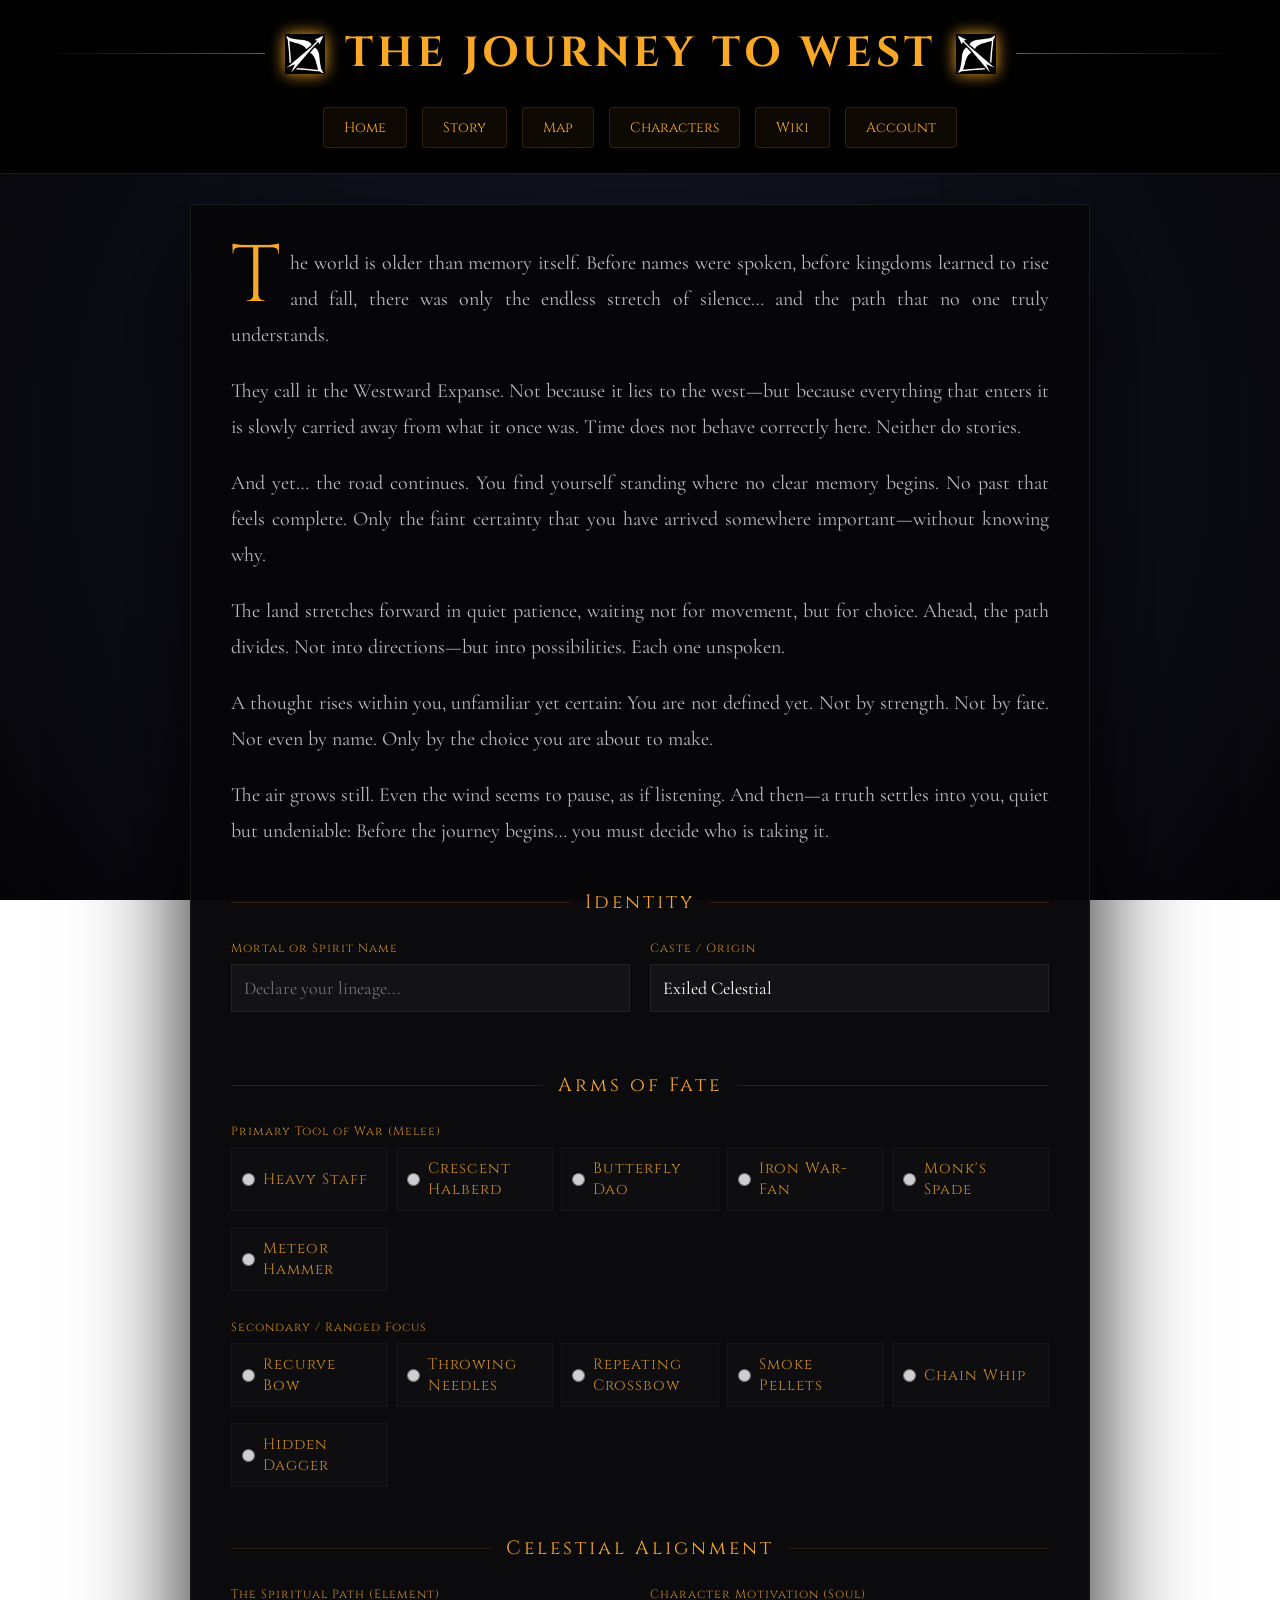
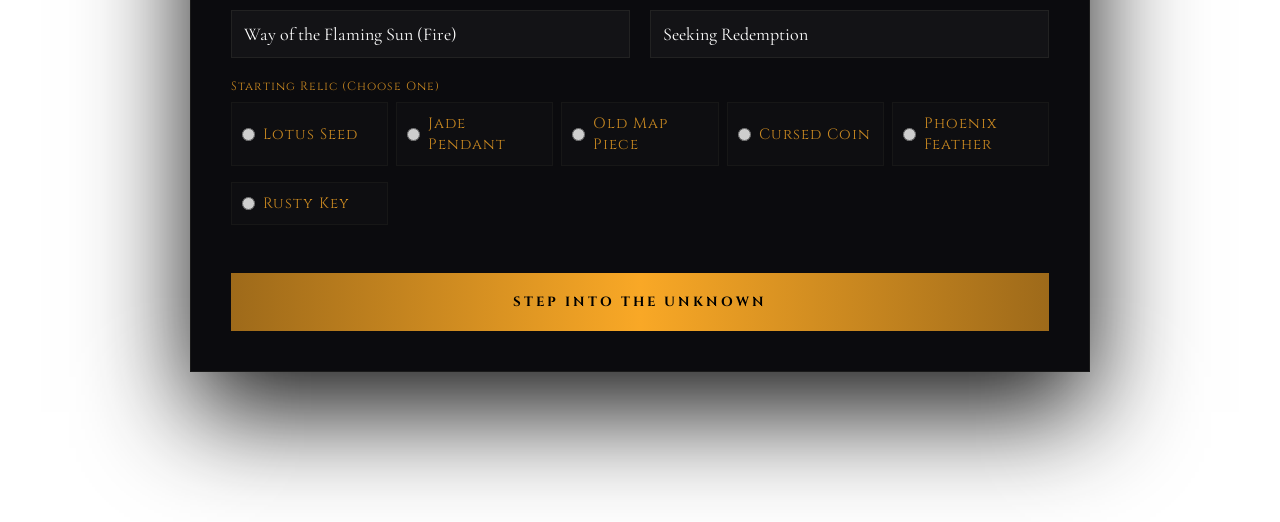
<file: index.html>
<!DOCTYPE html>
<html lang="en">
<head>
  <meta charset="UTF-8">
  <meta name="viewport" content="width=device-width, initial-scale=1.0">
  <title>The Journey To West</title>
  <link href="https://fonts.googleapis.com/css2?family=Cinzel:wght@400;700&family=Cormorant+Garamond:wght@400;600&display=swap" rel="stylesheet">
  <link rel="stylesheet" href="style.css">

</head>
<body>

  <header class="header">
    <div class="title-row">
      <div class="wing left"></div>
      <div class="rpg-icon"><img src="high-left.png"></div>
      <h1 class="main-title">The Journey To West</h1>
      <div class="rpg-icon"><img src="high-right.png"></div>
      <div class="wing right"></div>
    </div>

     <nav class="nav">
      <a href="index.html"><button>Home</button></a>
      <a href="story.html"><button>Story</button></a>
      <a href= "\map.html"><button>Map</button></a>
      <button>Characters</button>
      <a href="wiki.html"><button>Wiki</button></a>  
      <a href="account.html"><button>Account</button></a>
      
    </nav>
  </header>

 <main class="content-panel">
    <div class="story-text">
      <p>The world is older than memory itself. Before names were spoken, before kingdoms learned to rise and fall, there was only the endless stretch of silence… and the path that no one truly understands.</p>
      
      <p>They call it the Westward Expanse. Not because it lies to the west—but because everything that enters it is slowly carried away from what it once was. Time does not behave correctly here. Neither do stories.</p>

      <p>And yet… the road continues. You find yourself standing where no clear memory begins. No past that feels complete. Only the faint certainty that you have arrived somewhere important—without knowing why.</p>

      <p>The land stretches forward in quiet patience, waiting not for movement, but for choice. Ahead, the path divides. Not into directions—but into possibilities. Each one unspoken.</p>

      <p>A thought rises within you, unfamiliar yet certain: You are not defined yet. Not by strength. Not by fate. Not even by name. Only by the choice you are about to make.</p>

      <p>The air grows still. Even the wind seems to pause, as if listening. And then—a truth settles into you, quiet but undeniable: Before the journey begins… you must decide who is taking it.</p>
    </div>
    </div>

    <form>
      <div class="section-divider">Identity</div>
      <div class="form-grid">
        <div class="form-group">
          <label>Mortal or Spirit Name</label>
          <input type="text" placeholder="Declare your lineage..." required>
        </div>
        <div class="form-group">
          <label>Caste / Origin</label>
          <select>
            <option>Exiled Celestial</option>
            <option>Mountain Bandit</option>
            <option>Wandering Ascetic</option>
            <option>Fallen General</option>
            <option>Silk Road Mercenary</option>
            <option>Demon-Blood Orphan</option>
          </select>
        </div>
      </div>

      <div class="section-divider">Arms of Fate</div>
      
      <label>Primary Tool of War (Melee)</label>
      <div class="option-grid" style="margin-bottom: 20px;">
        <label class="choice"><input type="radio" name="m"> Heavy Staff</label>
        <label class="choice"><input type="radio" name="m"> Crescent Halberd</label>
        <label class="choice"><input type="radio" name="m"> Butterfly Dao</label>
        <label class="choice"><input type="radio" name="m"> Iron War-Fan</label>
        <label class="choice"><input type="radio" name="m"> Monk's Spade</label>
        <label class="choice"><input type="radio" name="m"> Meteor Hammer</label>
      </div>

      <label>Secondary / Ranged Focus</label>
      <div class="option-grid" style="margin-bottom: 20px;">
        <label class="choice"><input type="radio" name="r"> Recurve Bow</label>
        <label class="choice"><input type="radio" name="r"> Throwing Needles</label>
        <label class="choice"><input type="radio" name="r"> Repeating Crossbow</label>
        <label class="choice"><input type="radio" name="r"> Smoke Pellets</label>
        <label class="choice"><input type="radio" name="r"> Chain Whip</label>
        <label class="choice"><input type="radio" name="r"> Hidden Dagger</label>
      </div>

      <div class="section-divider">Celestial Alignment</div>
      <div class="form-grid">
        <div class="form-group">
          <label>The Spiritual Path (Element)</label>
          <select>
            <option>Way of the Flaming Sun (Fire)</option>
            <option>Path of the Still River (Water)</option>
            <option>Heart of the Ancient Oak (Wood)</option>
            <option>Breath of the Mountain (Earth)</option>
            <option>Cold Edge of the Star (Metal)</option>
          </select>
        </div>
        <div class="form-group">
          <label>Character Motivation (Soul)</label>
          <select>
            <option>Seeking Redemption</option>
            <option>Hunger for Immortality</option>
            <option>Blood Vengeance</option>
            <option>Protecting a Sacred Vow</option>
            <option>Pure Curiosity</option>
          </select>
        </div>
      </div>

      <label>Starting Relic (Choose One)</label>
      <div class="option-grid">
        <label class="choice"><input type="radio" name="relic"> Lotus Seed</label>
        <label class="choice"><input type="radio" name="relic"> Jade Pendant</label>
        <label class="choice"><input type="radio" name="relic"> Old Map Piece</label>
        <label class="choice"><input type="radio" name="relic"> Cursed Coin</label>
        <label class="choice"><input type="radio" name="relic"> Phoenix Feather</label>
        <label class="choice"><input type="radio" name="relic"> Rusty Key</label>
      </div>

      <button type="submit" class="btn-submit">STEP INTO THE UNKNOWN</button>
    </form>
  </main>

</body>
</html>
</file>
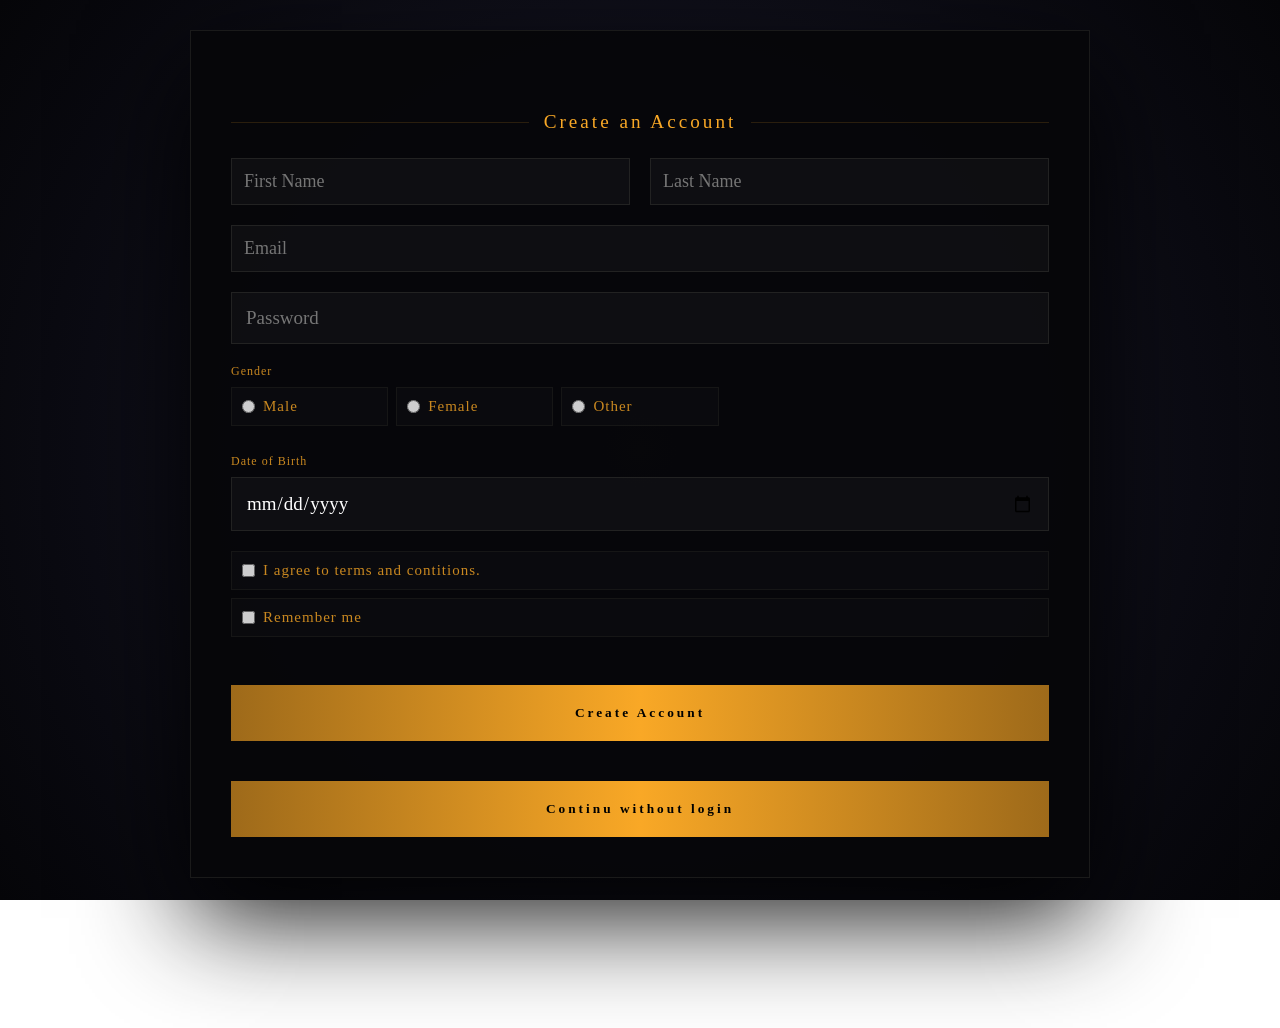
<file: account.html>
<!DOCTYPE html>
<html lang="en">
<head>
    <meta charset="UTF-8">
    <meta name="viewport" content="width=device-width, initial-scale=1.0">
    <title>Document</title>
     <link rel="stylesheet" href="style.css">
</head>
<body>

 
    <main class="content-panel">
    <form>
      <div class="section-divider">Create an Account</div>
      
     <div class="form-group">
     <div class="form-grid">
        <input type="text" placeholder="First Name" required>
        <input type="text" placeholder="Last Name" required>
    </div>
    </div>

    <div class="form-group">
    <input type="text" placeholder="Email" required> <br>
    </div>
       
    <div class="form-group">
    <input type="password" placeholder="Password" id="pass" required>
    </div>


<label>Gender</label>
    <div class="option-grid" style="margin-bottom: 20px;">
        <label class="choice"><input type="radio" name="m"> Male</label>
        <label class="choice"><input type="radio" name="m"> Female</label>
        <label class="choice"><input type="radio" name="m"> Other</label>
    </div>
 <div class="form-group">
    <label>Date of Birth</label>
    <input type="date"  required>
    </div>
 </div>
 </div>
 
    <label class="choice"><input type="checkbox" name="m"> I agree to terms and contitions.</label>
  
    <label class="choice"><input type="checkbox" name="m"> Remember me</label>
  
  <a href="index.html"><button type="submit" class="btn-submit">Create Account</button></a> 
    </form>
 <a href="index.html"><button  class="btn-submit">Continu without login</button></a>

    </main>
</body>
</html>
</file>
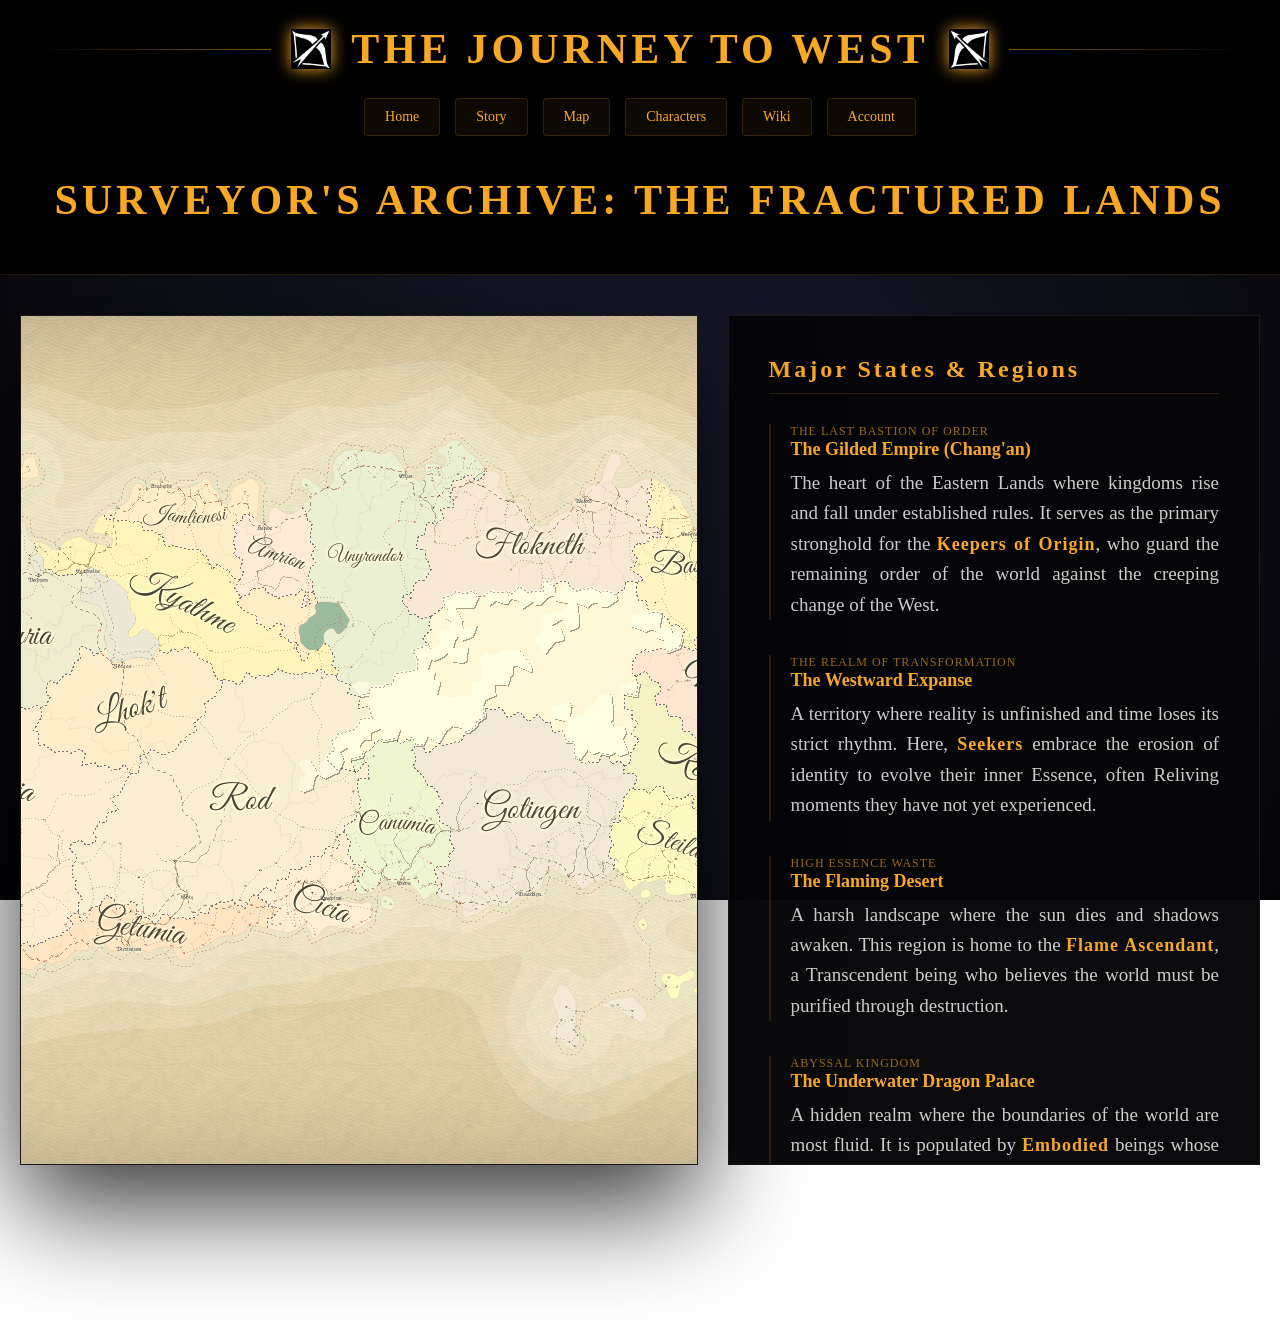
<file: map.html>
<!DOCTYPE html>
<html lang="en">
<head>
    <meta charset="UTF-8">
    <meta name="viewport" content="width=device-width, initial-scale=1.0">
    <title>Document</title>
    <link rel="stylesheet" href="style.css">

</head>
<body>
    <header class="header">
    <div class="title-row">
      <div class="wing left"></div>
      <div class="rpg-icon"><img src="high-left.png"></div>
      <h1 class="main-title">The Journey To West</h1>
      <div class="rpg-icon"><img src="high-right.png"></div>
      <div class="wing right"></div>
    </div>

     <nav class="nav">
      <a href="index.html"><button>Home</button></a>
      <a href="story.html"><button>Story</button></a>
      <a href= "map.html"><button>Map</button></a>
      <button>Characters</button>
      <a href="wiki.html"><button>Wiki</button></a>  
      <a href="account.html"><button>Account</button></a>
    </nav>
  <div class="section-divider"><h1 class="main-title">SURVEYOR'S ARCHIVE: THE FRACTURED LANDS</h1>
  </div>
</header>

<main class="map-container">
  <section class="map-visual">
    <img src="Pitliard 2026-04-18-13-18 (1).svg" alt="Map of the Fractured Westward Expanse">
  </section>

  <aside class="gazetteer">
    <h2>Major States & Regions</h2>

    <div class="state-entry">
      <div class="state-tag">The Last Bastion of Order</div>
      <h3 class="state-name">The Gilded Empire (Chang'an)</h3>
      <p class="state-details">The heart of the Eastern Lands where kingdoms rise and fall under established rules. It serves as the primary stronghold for the <strong>Keepers of Origin</strong>, who guard the remaining order of the world against the creeping change of the West.</p>
    </div>

    <div class="state-entry">
      <div class="state-tag">The Realm of Transformation</div>
      <h3 class="state-name">The Westward Expanse</h3>
      <p class="state-details">A territory where reality is unfinished and time loses its strict rhythm. Here, <strong>Seekers</strong> embrace the erosion of identity to evolve their inner Essence, often Reliving moments they have not yet experienced.</p>
    </div>

    <div class="state-entry">
      <div class="state-tag">High Essence Waste</div>
      <h3 class="state-name">The Flaming Desert</h3>
      <p class="state-details">A harsh landscape where the sun dies and shadows awaken. This region is home to the <strong>Flame Ascendant</strong>, a Transcendent being who believes the world must be purified through destruction.</p>
    </div>

    <div class="state-entry">
      <div class="state-tag">Abyssal Kingdom</div>
      <h3 class="state-name">The Underwater Dragon Palace</h3>
      <p class="state-details">A hidden realm where the boundaries of the world are most fluid. It is populated by <strong>Embodied</strong> beings whose very presence alters the surrounding reality.</p>
    </div>

    <div class="state-entry">
      <div class="state-tag">Spiritual Origin</div>
      <h3 class="state-name">The Flower Fruit Mountain</h3>
      <p class="state-details">A legendary location within the Expanse where Essence manifests in its purest, most untamed form. It remains a key objective for those seeking to reach the peak of stability as <strong>Transcendent</strong> beings.</p>
    </div>

  </aside>
</main>
</body>
</html>
</file>
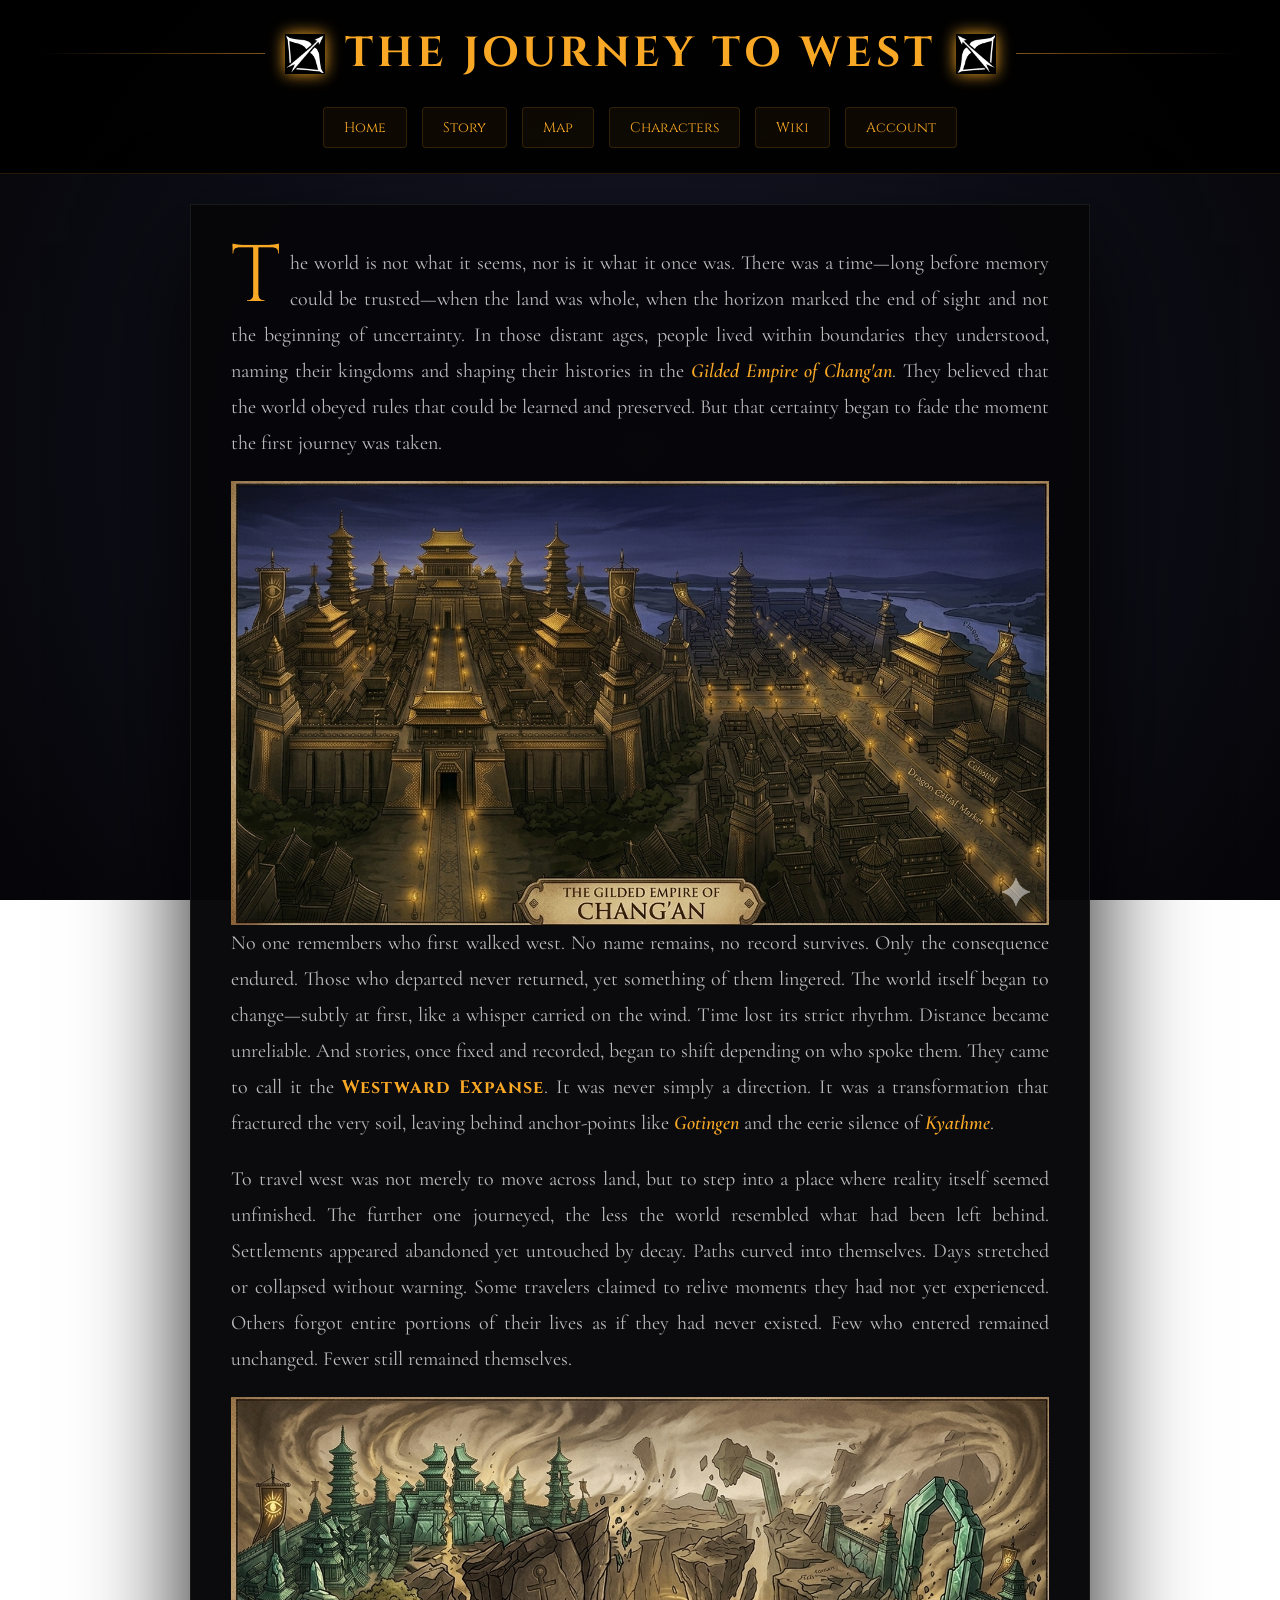
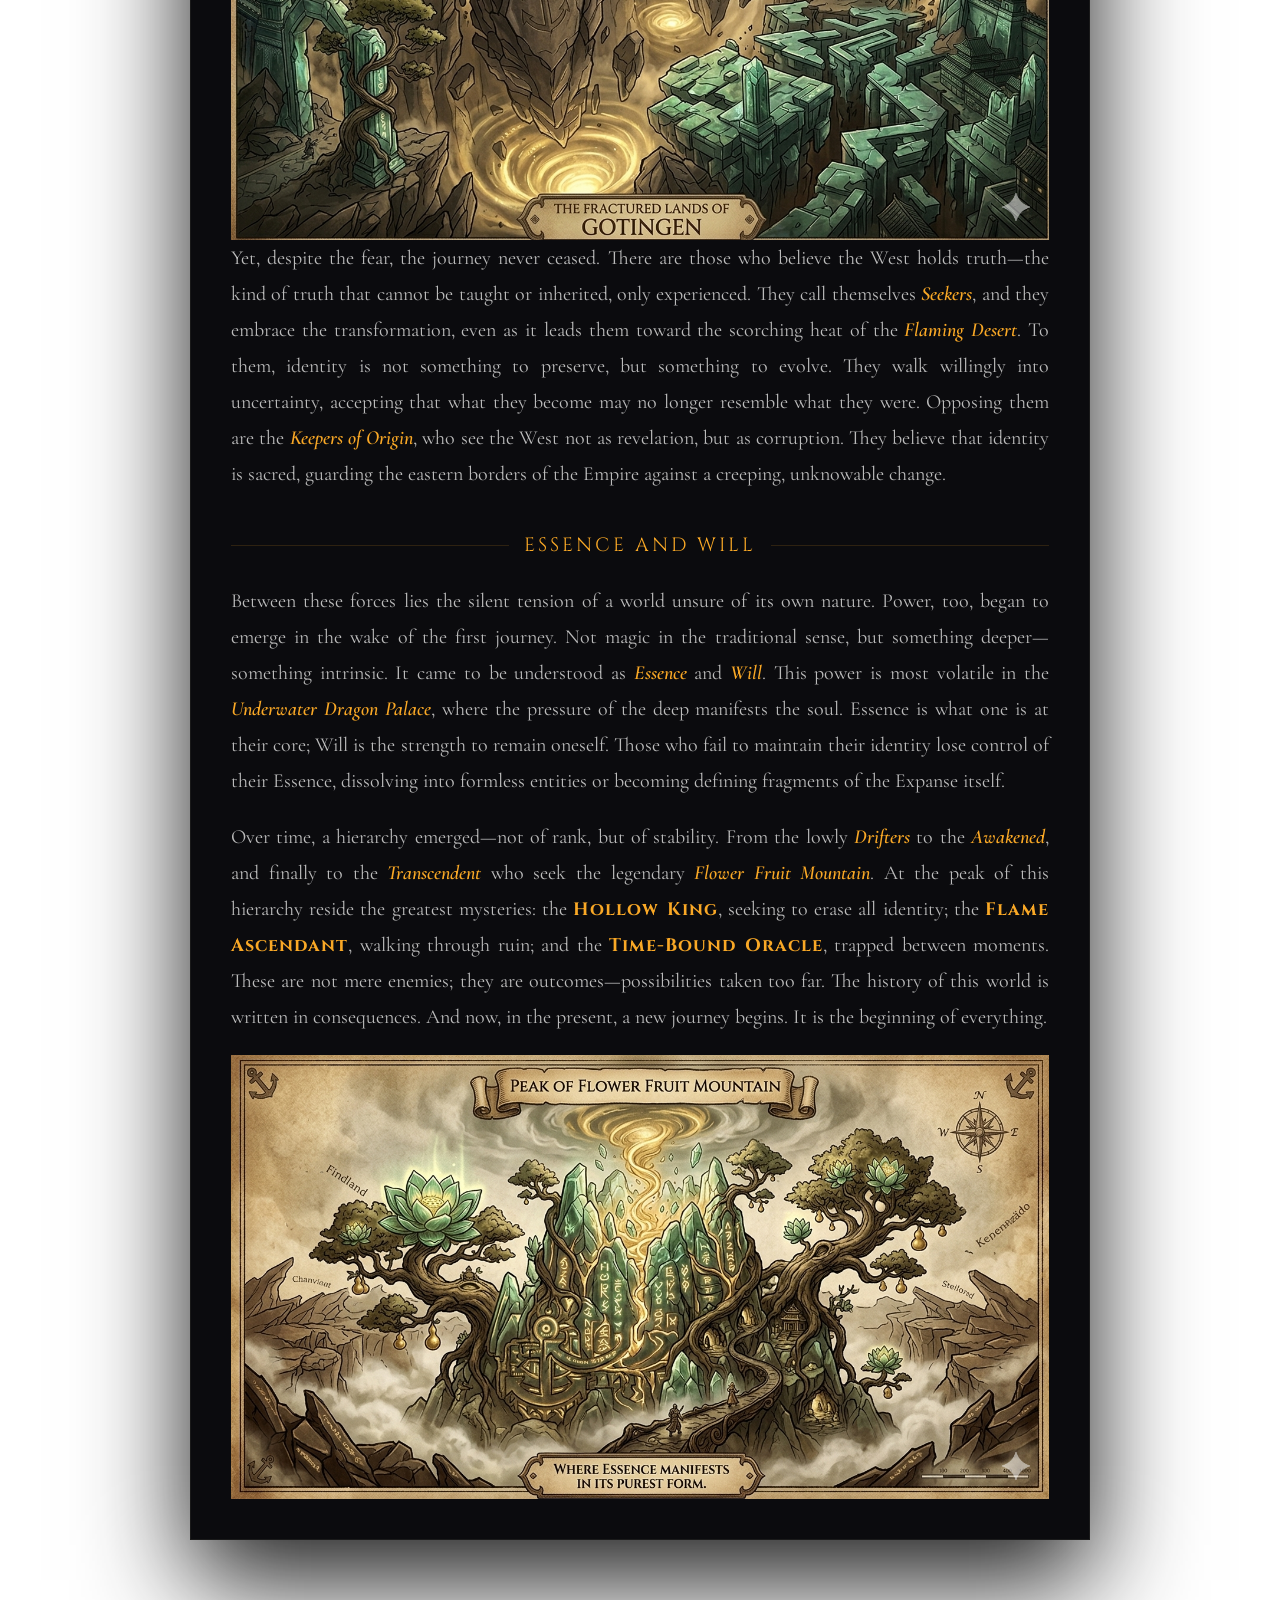
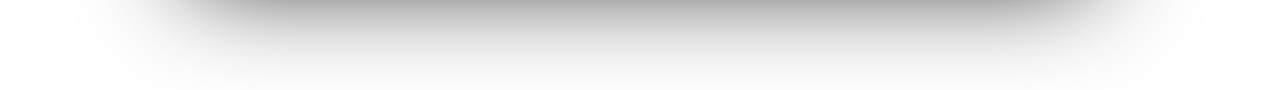
<file: story.html>
<!DOCTYPE html>
<html lang="en">
<head>
    <meta charset="UTF-8">
    <meta name="viewport" content="width=device-width, initial-scale=1.0">
    <title>The Journey To West</title>
  <link href="https://fonts.googleapis.com/css2?family=Cinzel:wght@400;700&family=Cormorant+Garamond:wght@400;600&display=swap" rel="stylesheet">
  <link rel="stylesheet" href="style.css">

</head>
<body>
    
  <header class="header">
    <div class="title-row">
      <div class="wing left"></div>
      <div class="rpg-icon"><img src="high-left.png"></div>
      <h1 class="main-title">The Journey To West</h1>
      <div class="rpg-icon"><img src="high-right.png"></div>
      <div class="wing right"></div>
    </div>

     <nav class="nav">
      <a href="index.html"><button>Home</button></a>
      <a href="story.html"><button>Story</button></a>
      <a href= "map.html"><button>Map</button></a>
      <button>Characters</button>
      <a href="wiki.html"><button>Wiki</button></a>  
      <a href="account.html"><button>Account</button></a>
      
    </nav>
  </header>

<main class="content-panel">
  <div class="story-text">
    <p>The world is not what it seems, nor is it what it once was. There was a time—long before memory could be trusted—when the land was whole, when the horizon marked the end of sight and not the beginning of uncertainty. In those distant ages, people lived within boundaries they understood, naming their kingdoms and shaping their histories in the <span class="highlight">Gilded Empire of Chang'an</span>. They believed that the world obeyed rules that could be learned and preserved. But that certainty began to fade the moment the first journey was taken.</p>

    <img src="Gemini_Generated_Image_ujud65ujud65ujud.png">

    <p>No one remembers who first walked west. No name remains, no record survives. Only the consequence endured. Those who departed never returned, yet something of them lingered. The world itself began to change—subtly at first, like a whisper carried on the wind. Time lost its strict rhythm. Distance became unreliable. And stories, once fixed and recorded, began to shift depending on who spoke them. They came to call it the <strong>Westward Expanse</strong>. It was never simply a direction. It was a transformation that fractured the very soil, leaving behind anchor-points like <span class="highlight">Gotingen</span> and the eerie silence of <span class="highlight">Kyathme</span>.</p>
    <p>To travel west was not merely to move across land, but to step into a place where reality itself seemed unfinished. The further one journeyed, the less the world resembled what had been left behind. Settlements appeared abandoned yet untouched by decay. Paths curved into themselves. Days stretched or collapsed without warning. Some travelers claimed to relive moments they had not yet experienced. Others forgot entire portions of their lives as if they had never existed. Few who entered remained unchanged. Fewer still remained themselves.</p>

     <img src="Gemini_Generated_Image_gzqd1ygzqd1ygzqd.png">

    <p>Yet, despite the fear, the journey never ceased. There are those who believe the West holds truth—the kind of truth that cannot be taught or inherited, only experienced. They call themselves <span class="highlight">Seekers</span>, and they embrace the transformation, even as it leads them toward the scorching heat of the <span class="highlight">Flaming Desert</span>. To them, identity is not something to preserve, but something to evolve. They walk willingly into uncertainty, accepting that what they become may no longer resemble what they were. Opposing them are the <span class="highlight">Keepers of Origin</span>, who see the West not as revelation, but as corruption. They believe that identity is sacred, guarding the eastern borders of the Empire against a creeping, unknowable change.</p>

    <div class="section-divider">ESSENCE AND WILL</div>

    <p>Between these forces lies the silent tension of a world unsure of its own nature. Power, too, began to emerge in the wake of the first journey. Not magic in the traditional sense, but something deeper—something intrinsic. It came to be understood as <span class="highlight">Essence</span> and <span class="highlight">Will</span>. This power is most volatile in the <span class="highlight">Underwater Dragon Palace</span>, where the pressure of the deep manifests the soul. Essence is what one is at their core; Will is the strength to remain oneself. Those who fail to maintain their identity lose control of their Essence, dissolving into formless entities or becoming defining fragments of the Expanse itself.</p>

    <p>Over time, a hierarchy emerged—not of rank, but of stability. From the lowly <span class="highlight">Drifters</span> to the <span class="highlight">Awakened</span>, and finally to the <span class="highlight">Transcendent</span> who seek the legendary <span class="highlight">Flower Fruit Mountain</span>. At the peak of this hierarchy reside the greatest mysteries: the <strong>Hollow King</strong>, seeking to erase all identity; the <strong>Flame Ascendant</strong>, walking through ruin; and the <strong>Time-Bound Oracle</strong>, trapped between moments. These are not mere enemies; they are outcomes—possibilities taken too far. The history of this world is written in consequences. And now, in the present, a new journey begins. It is the beginning of everything.</p>
 <img src="Gemini_Generated_Image_ife9wwife9wwife9.png">

  </div>
</main>

</body>
</html>
</file>
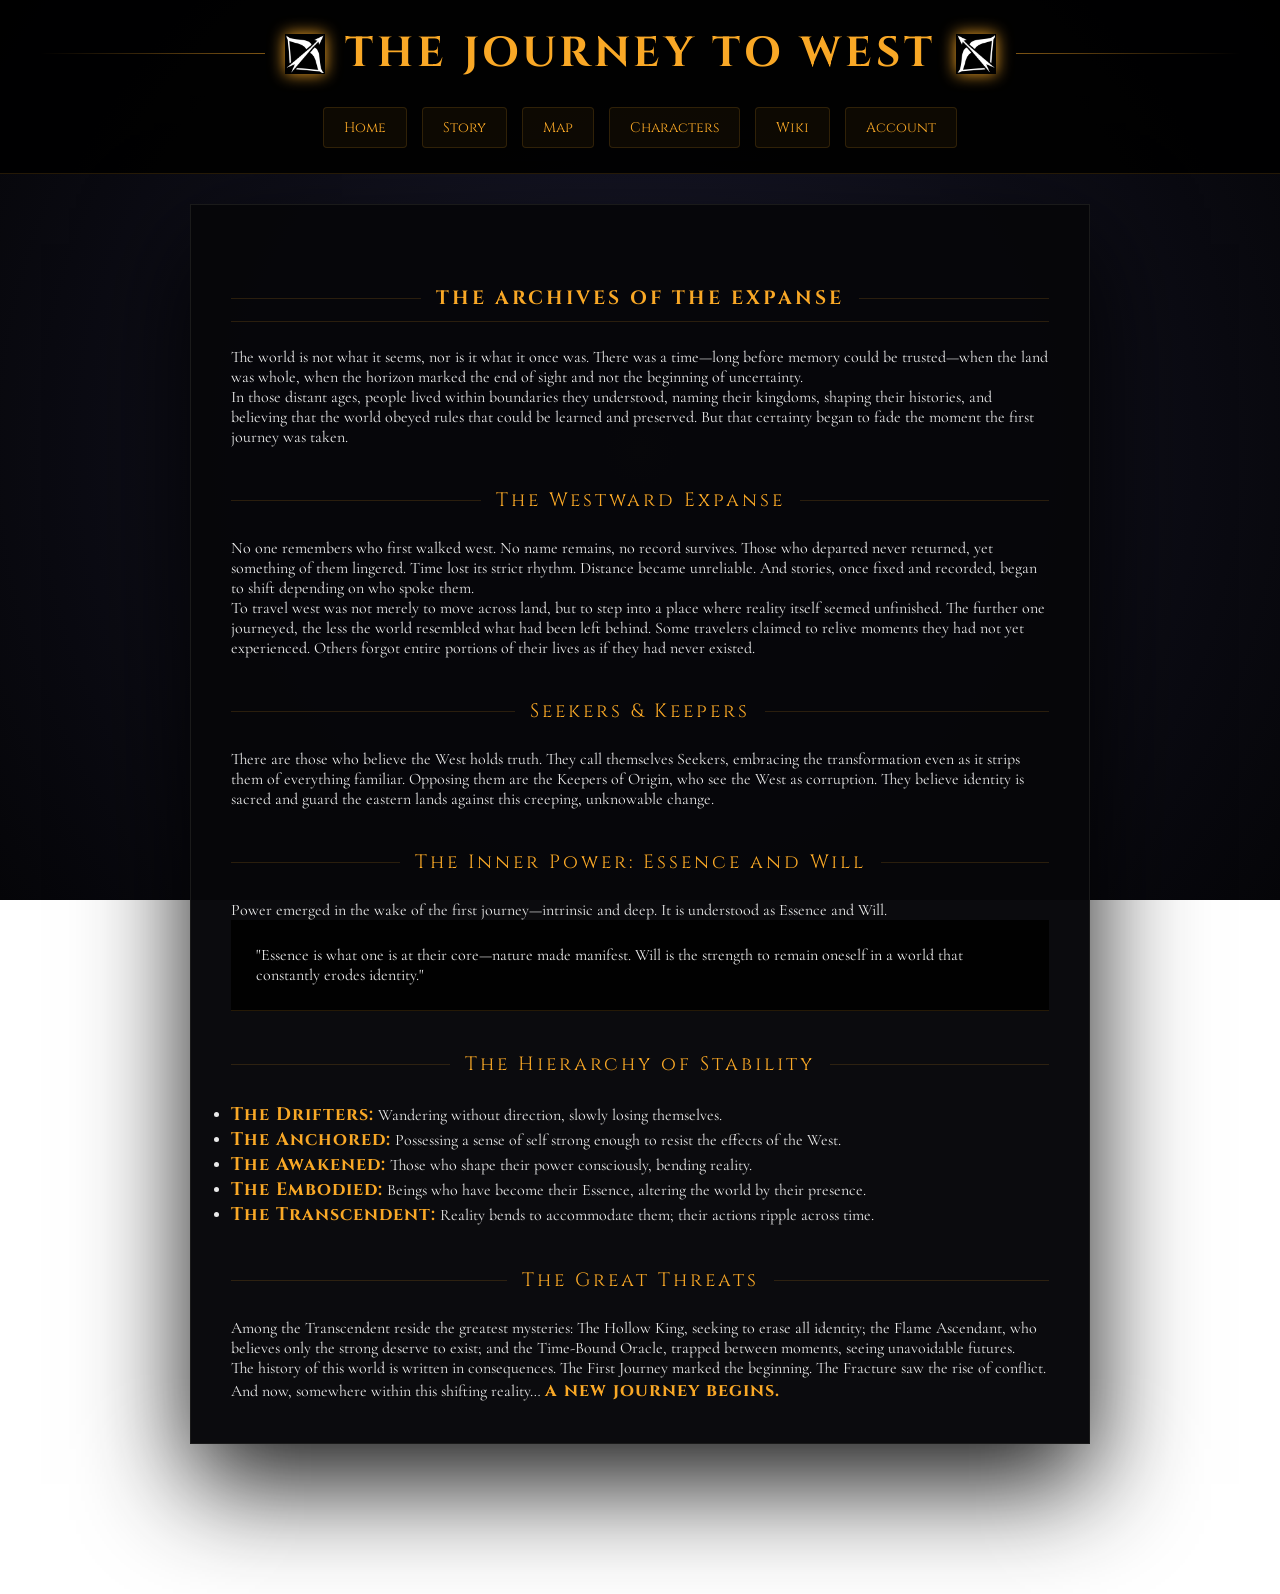
<file: wiki.html>
<!DOCTYPE html>
<html lang="en">
<head>
    <meta charset="UTF-8">
    <meta name="viewport" content="width=device-width, initial-scale=1.0">
    <title>The Journey To West</title>
  <link href="https://fonts.googleapis.com/css2?family=Cinzel:wght@400;700&family=Cormorant+Garamond:wght@400;600&display=swap" rel="stylesheet">
  <link rel="stylesheet" href="style.css">

</head>
<body>
    
  <header class="header">
    <div class="title-row">
      <div class="wing left"></div>
      <div class="rpg-icon"><img src="high-left.png"></div>
      <h1 class="main-title">The Journey To West</h1>
      <div class="rpg-icon"><img src="high-right.png"></div>
      <div class="wing right"></div>
    </div>

         <nav class="nav">
     <a href="index.html"><button>Home</button></a>
      <a href="story.html"><button>Story</button></a>
      <a href= "map.html"><button>Map</button></a>
      <button>Characters</button>
      <a href="wiki.html"><button>Wiki</button></a>  
      <a href="account.html"><button>Account</button></a>
    </nav>
  </header>

 <main class="content-panel">
  <h2 class="section-divider">THE ARCHIVES OF THE EXPANSE</h2>

  <p class="story-text">The world is not what it seems, nor is it what it once was. There was a time—long before memory could be trusted—when the land was whole, when the horizon marked the end of sight and not the beginning of uncertainty.</p>

  <p class="story-text">In those distant ages, people lived within boundaries they understood, naming their kingdoms, shaping their histories, and believing that the world obeyed rules that could be learned and preserved. But that certainty began to fade the moment the first journey was taken.</p>

  <div class="section-divider">The Westward Expanse</div>
  <p class="story-text">No one remembers who first walked west. No name remains, no record survives. Those who departed never returned, yet something of them lingered. Time lost its strict rhythm. Distance became unreliable. And stories, once fixed and recorded, began to shift depending on who spoke them.</p>

  <p class="story-text">To travel west was not merely to move across land, but to step into a place where reality itself seemed unfinished. The further one journeyed, the less the world resembled what had been left behind. Some travelers claimed to relive moments they had not yet experienced. Others forgot entire portions of their lives as if they had never existed.</p>

  <div class="section-divider">Seekers & Keepers</div>
  <p class="story-text">There are those who believe the West holds truth. They call themselves <span class="term">Seekers</span>, embracing the transformation even as it strips them of everything familiar. Opposing them are the <span class="term">Keepers of Origin</span>, who see the West as corruption. They believe identity is sacred and guard the eastern lands against this creeping, unknowable change.</p>

  <div class="section-divider">The Inner Power: Essence and Will</div>
  <p class="story-text">Power emerged in the wake of the first journey—intrinsic and deep. It is understood as <span class="term">Essence</span> and <span class="term">Will</span>.</p>
  
  <div class="header" >
    "Essence is what one is at their core—nature made manifest. Will is the strength to remain oneself in a world that constantly erodes identity."
  </div>

  <div class="section-divider">The Hierarchy of Stability</div>
  <div>
    <ul>
      <li><strong>The Drifters:</strong> Wandering without direction, slowly losing themselves.</li>
      <li><strong>The Anchored:</strong> Possessing a sense of self strong enough to resist the effects of the West.</li>
      <li><strong>The Awakened:</strong> Those who shape their power consciously, bending reality.</li>
      <li><strong>The Embodied:</strong> Beings who have become their Essence, altering the world by their presence.</li>
      <li><strong>The Transcendent:</strong> Reality bends to accommodate them; their actions ripple across time.</li>
    </ul>
  </div>

  <div class="section-divider">The Great Threats</div>
  <p class="story-text">Among the Transcendent reside the greatest mysteries: The <span class="term">Hollow King</span>, seeking to erase all identity; the <span class="term">Flame Ascendant</span>, who believes only the strong deserve to exist; and the <span class="term">Time-Bound Oracle</span>, trapped between moments, seeing unavoidable futures.</p>

  <p class="story-text">The history of this world is written in consequences. The First Journey marked the beginning. The Fracture saw the rise of conflict. And now, somewhere within this shifting reality… <strong>a new journey begins.</strong></p>
</main>


</body>
</html>
</file>
<file: style.css>
:root { 
      --gold: #f9a826; 
      --bg-dark: #050508;
      --panel-bg: rgba(7, 7, 10, 0.98);
      --border-soft: rgba(249, 168, 38, 0.15);
    }

    *{ box-sizing: border-box; margin: 0; padding: 0; }    
/*-----------------BODY-----------------------*/
body {
      background: radial-gradient(circle at center, #1a1a2e 0%, var(--bg-dark) 100%);
      background-attachment: fixed;
      color: #eaeaea;
      font-family: "Cormorant Garamond", serif;
      min-height: 100vh;
      padding-bottom: 120px;
}
 /* --- HEADER --- */
.header {
      width: 100%;
      background: rgba(0, 0, 0, 0.95);
      padding: 25px;
      display: flex;
      flex-direction: column;
      align-items: center;
      border-bottom: 1px solid var(--border-soft);
      position: relative;
      top: 0;
      z-index: 100;
 }

    .title-row { display: flex; align-items: center; justify-content: center; width: 100%; max-width: 1200px; gap: 20px; }
    .wing { flex: 1; height: 1px; opacity: 0.5; }
    .wing.left { background: linear-gradient(to right, transparent, var(--gold)); }
    .wing.right { background: linear-gradient(to left, transparent, var(--gold)); }
    .main-title { font-family: "Cinzel", serif; color: var(--gold); font-size: clamp(20px, 4vw, 42px); letter-spacing: 4px; text-transform: uppercase; white-space: nowrap; }
    .rpg-icon img { width: 40px; filter: drop-shadow(0 0 8px var(--gold)); }

    /* --- CONTAINERS --- */
    .content-panel {
      max-width: 900px;
      margin: 30px auto;
      background: var(--panel-bg);
      padding: 40px;
      border: 1px solid #1a1a1a;
      box-shadow: 0 40px 100px rgba(0,0,0,0.9);
      position: relative;
    }

    /* Section Headings */
    .section-divider {
      font-family: "Cinzel", serif;
      color: var(--gold);
      text-align: center;
      margin: 40px 0 25px;
      font-size: 1.2rem;
      letter-spacing: 3px;
      display: flex;
      align-items: center;
      gap: 15px;
    }
    .section-divider::before, .section-divider::after { content: ""; flex: 1; height: 1px; background: var(--border-soft); }
select {
      width: 100%;
      background: #111; /* Dark background */
      border: 1px solid #333;
      padding: 12px;
      color: #fff !important; /* Forces white text */
      font-family: "Cormorant Garamond", serif;
      font-size: 18px;
      outline: none;
      cursor: pointer;
      appearance: none; /* Removes default browser styling */
      background-image: url("data:image/svg+xml;charset=US-ASCII,%3Csvg%20xmlns%3D%22http%3A%2F%2Fwww.w3.org%2F2000%2Fsvg%22%20width%3D%22292.4%22%20height%3D%22292.4%22%3E%3Cpath%20fill%3D%22%23f9a826%22%20d%3D%22M287%2069.4a17.6%2017.6%200%200%200-13-5.4H18.4c-5%200-9.3%201.8-12.9%205.4A17.6%2017.6%200%200%200%200%2082.2c0%205%201.8%209.3%205.4%2012.9l128%20127.9c3.6%203.6%207.8%205.4%2012.8%205.4s9.2-1.8%2012.8-5.4L287%2095c3.5-3.5%205.4-7.8%205.4-12.8%200-5-1.9-9.2-5.5-12.8z%22%2F%3E%3C%2Fsvg%3E");
      background-repeat: no-repeat;
      background-position: right 1rem center;
      background-size: 0.6em auto;
    }

    /* Styles the actual list items inside the dropdown */
    select option {
      background-color: #111; 
      color: #fff;
      padding: 10px;
    }
    /* --- FORM STYLING --- */
    .form-grid { display: grid; grid-template-columns: repeat(auto-fit, minmax(240px, 1fr)); gap: 20px; }
    .form-group { margin-bottom: 20px; }
    label { display: block; font-family: "Cinzel", serif; color: var(--gold); margin-bottom: 8px; font-size: 12px; letter-spacing: 1px; opacity: 0.8; }

    input[type="text"], select {
      width: 100%;
      background: rgba(255, 255, 255, 0.03);
      border: 1px solid #222;
      padding: 12px;
      color: #fff;
      font-family: "Cormorant Garamond", serif;
      font-size: 18px;
      outline: none;
      transition: 0.3s;
    }
    input[type="text"]:focus { border-color: var(--gold); background: rgba(249, 168, 38, 0.05); }

    .option-grid { display: grid; grid-template-columns: repeat(auto-fill, minmax(140px, 1fr)); gap: 8px; }
    .choice {
      background: rgba(255, 255, 255, 0.02);
      border: 1px solid #1a1a1a;
      padding: 10px;
      cursor: pointer;
      font-size: 15px;
      display: flex;
      align-items: center;
      gap: 8px;
      transition: 0.2s;
    }
    .choice:hover { border-color: var(--gold); background: rgba(249, 168, 38, 0.04); }
    .choice input { accent-color: var(--gold); }

    .btn-submit {
      width: 100%;
      background: linear-gradient(to right, #9e6a1a, var(--gold), #9e6a1a);
      color: #000;
      border: none;
      padding: 20px;
      font-family: "Cinzel", serif;
      font-weight: 700;
      cursor: pointer;
      margin-top: 40px;
      letter-spacing: 3px;
      transition: 0.4s;
    }
    .btn-submit:hover { filter: brightness(1.2); letter-spacing: 5px; box-shadow: 0 0 30px rgba(249, 168, 38, 0.3); }

    .story-text p { font-size: 20px; line-height: 1.8; margin-bottom: 20px; text-align: justify; color: #bbb; }

    /* --- NAVIGATION --- */
    .nav {
      margin-top: 25px;
      display: flex;
      gap: 15px;
    }

    .nav button {
      background: rgba(249, 168, 38, 0.05);
      color: var(--gold);
      border: 1px solid var(--border-soft);
      padding: 10px 20px;
      font-family: "Cinzel", serif;
      font-size: 14px;
      cursor: pointer;
      transition: all 0.3s ease;
      border-radius: 4px;
    }

    .nav button:hover {
      background: rgba(249, 168, 38, 0.15);
      border-color: var(--gold);
      transform: translateY(-2px);
      box-shadow: 0 5px 15px rgba(0,0,0,0.4);
    }
/* Term Highlighting */
    .highlight {
      color: var(--gold);
      font-style: italic;
      font-weight: 600;
    }
/* Emphasis */
    strong {
      color: var(--gold);
      letter-spacing: 1px;
      font-family: "Cinzel", serif;
      font-size: 18px;
    }

    /* Base styling for Password and Date inputs */
input[type="password"],
input[type="date"] {
  width: 100%;
  background: rgba(255, 255, 255, 0.03); /* Subtle dark background */
  border: 1px solid #222; /* Low-contrast border */
  padding: 14px;
  color: #fff;
  font-family: "Cormorant Garamond", serif;
  font-size: 19px;
  outline: none;
  transition: all 0.3s ease;
  border-radius: 0; /* Keeps the sharp, "paper" look */
}

/* Hover and Focus effects */
input[type="password"]:hover,
input[type="date"]:hover {
  background: rgba(249, 168, 38, 0.05);
  border-color: rgba(249, 168, 38, 0.3);
}

/* --- MAP PAGE LAYOUT --- */
    .map-container {
      display: flex;
      flex-wrap: wrap;
      max-width: 1400px;
      margin: 40px auto;
      gap: 30px;
      padding: 0 20px;
    }

    /* Map Visual Section */
    .map-visual {
      flex: 1.5;
      min-width: 400px;
      background: var(--panel-bg);
      border: 1px solid #1a1a1a;
      box-shadow: 0 40px 100px rgba(0,0,0,0.8);
      padding: 0;
      position: relative;
      display: flex;
      overflow: hidden;
    }

    .map-visual img {
      width: 100%;
      height: auto;
      display: block;
      filter: sepia(0.3) contrast(1.1); /* Adds an aged paper feel */
      object-fit: cover;
    }

    /* Gazetteer Section */
    .gazetteer {
      flex: 1;
      min-width: 350px;
      background: var(--panel-bg);
      border: 1px solid #1a1a1a;
      padding: 40px;
      max-height: 850px;
      overflow-y: auto;
    }

    h2 { font-family: "Cinzel", serif; color: var(--gold); margin-bottom: 30px; letter-spacing: 3px; border-bottom: 1px solid var(--border-soft); padding-bottom: 10px; }

    .state-entry { margin-bottom: 35px; border-left: 2px solid var(--border-soft); padding-left: 20px; }
    .state-name { font-family: "Cinzel", serif; color: var(--gold); font-size: 18px; margin-bottom: 8px; }
    .state-details { font-size: 19px; line-height: 1.6; color: #ccc; text-align: justify; }
    .state-tag { font-size: 12px; color: var(--gold); opacity: 0.6; text-transform: uppercase; letter-spacing: 1px; }

    /* Custom Scrollbar */
    .gazetteer::-webkit-scrollbar { width: 4px; }
    .gazetteer::-webkit-scrollbar-thumb { background: var(--gold); }

    /* Small refinement for the 'Book Look' using existing classes */
        .story-text p:first-of-type::first-letter {
            float: left;
            font-family: "Cinzel", serif;
            font-size: 80px;
            line-height: 0.8;
            padding-right: 10px;
            color: var(--gold);
        }
        /* Placeholder for images using existing border colors */
        .story-image-placeholder {
            width: 100%;
            height: 300px;
            border: 1px solid var(--border-soft);
            margin: 30px 0;
            display: flex;
            align-items: center;
            justify-content: center;
            background: rgba(255,255,255,0.02);
            color: var(--gold);
            font-family: "Cinzel", serif;
            font-size: 12px;
            letter-spacing: 2px;
        }
img {
    max-width: 100%; /* Force the image to never exceed its parent's width */
    height: auto;     /* Maintain the correct aspect ratio without distortion */
    display: block;  /* Prevents browser-added space at the bottom */
}
@media (max-width: 768px) {
  /* 1. Prevent the container itself from being wider than the phone */
  .header, .title-row, .nav {
    width: 100% !important;
    max-width: 100vw !important;
    box-sizing: border-box !important;
    overflow-x: hidden; /* Safety net */
  }

  /* 2. Fix the Title (The most likely culprit) */
  .main-title {
    font-size: 1.5rem !important; /* Scale down the text */
    white-space: normal !important; /* ALLOW text to wrap to a second line */
    word-wrap: break-word;
    text-align: center;
    padding: 0 10px;
    flex: 1; /* Allow it to take up only available space */
  }

  /* 3. Disable the Wings (They take up invisible horizontal pixels) */
  .wing {
    display: none !important;
  }

  /* 4. Force the Icons to stay small */
  .rpg-icon img {
    width: 25px !important;
    height: auto;
  }

  /* 5. The Navigation Stack */
  .nav {
    display: flex !important;
    flex-wrap: wrap !important; /* IMPORTANT: Let buttons drop to next line */
    justify-content: center !important;
    gap: 5px !important;
    margin-top: 15px;
  }

  .nav button {
    font-size: 11px !important;
    padding: 6px 10px !important;
    min-width: 70px; /* Ensures they stay clickable but small */
  }
}
</file>
